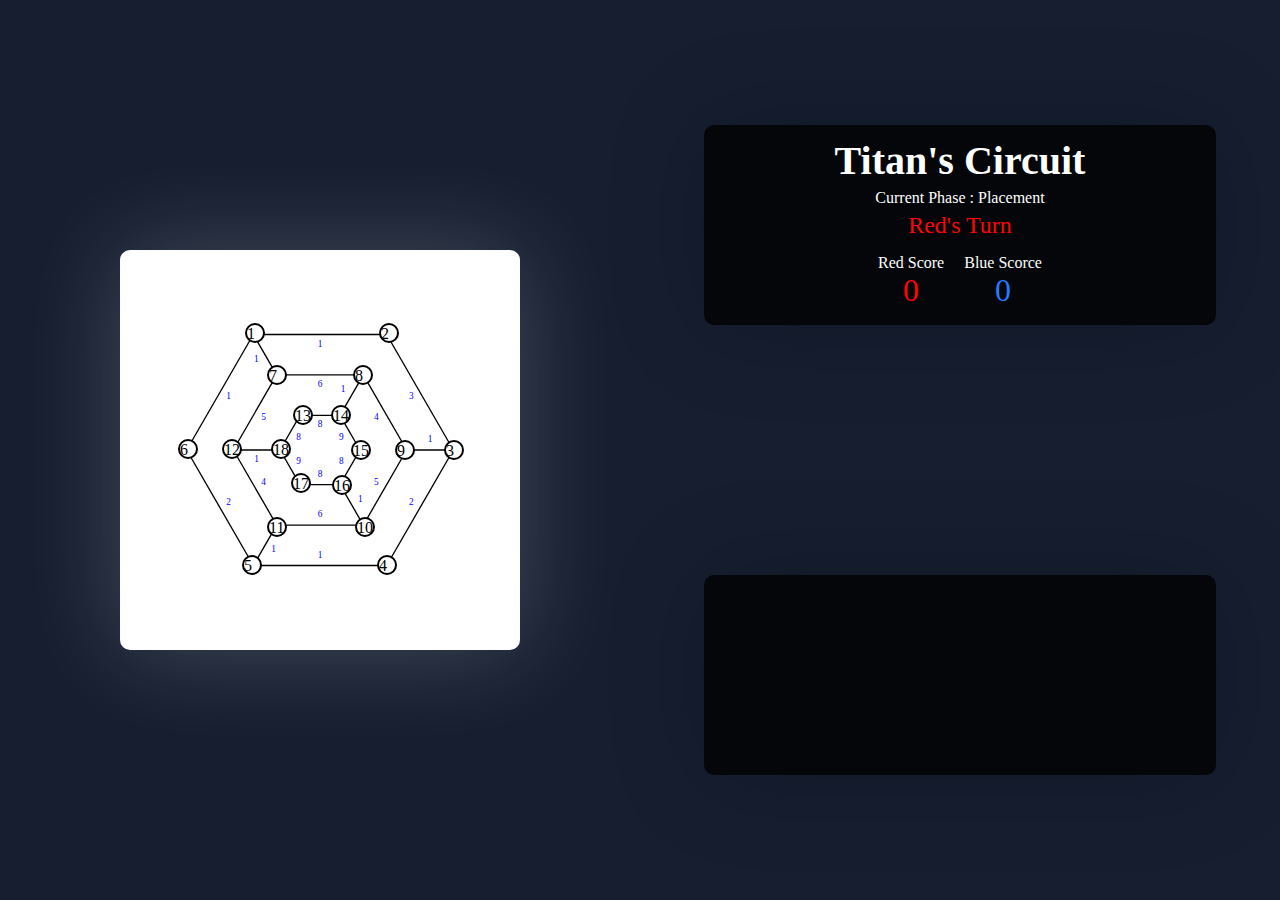
<file: index.html>
<!DOCTYPE html>
<html lang="en">
  <head>
    <title>Titan's Circuit Game</title>
    <link rel="stylesheet" href="style.css" />
  <body>
    <div class="container">


      <div class="box1">
        <div class="svg-container">
         <div class="circle level-1 c1 1">1</div>
         <div class="circle level-1 c2 2">2</div>
         <div class="circle level-1 c3 3">3</div>
         <div class="circle level-1 c4 4">4</div>
         <div class="circle level-1 c5 5">5</div>
         <div class="circle level-1 c6 6">6</div>

         <div class="circle level-2 c7 7">7</div>
         <div class="circle level-2 c8 8">8</div>
         <div class="circle level-2 c9 9">9</div>
         <div class="circle level-2 c10 10">10</div>
         <div class="circle level-2 c11 11">11</div>
         <div class="circle level-2 c12 12">12</div>

         <div class="circle level-3 c13 13">13</div>
         <div class="circle level-3 c14 14">14</div>
         <div class="circle level-3 c15 15">15</div>
         <div class="circle level-3 c16 16">16</div>
         <div class="circle level-3 c17 17">17</div>
         <div class="circle level-3 c18 18">18</div>

        </div>
      </div>


      <div class="box2">


        <div class="scorecard">
          <div class="card-title">Titan's Circuit</div>
          <div class="card-msg">Current Phase : Placement</div>
          <div class="card-main-msg">Red's Turn</div>
          <div class="score-cards">
            <div class="score-card">
              <div class="score-heading">Red Score</div>
              <div class="red-score">0</div>
            </div>
            <div class="score-card">
              <div class="score-heading">Blue Scorce</div>
              <div class="blue-score">0</div>
            </div>
          </div>
        </div>



        <div class="control"></div>
       



      </div>
    </div>

    <script src="app.js"></script>
  </body>
</html>
</file>
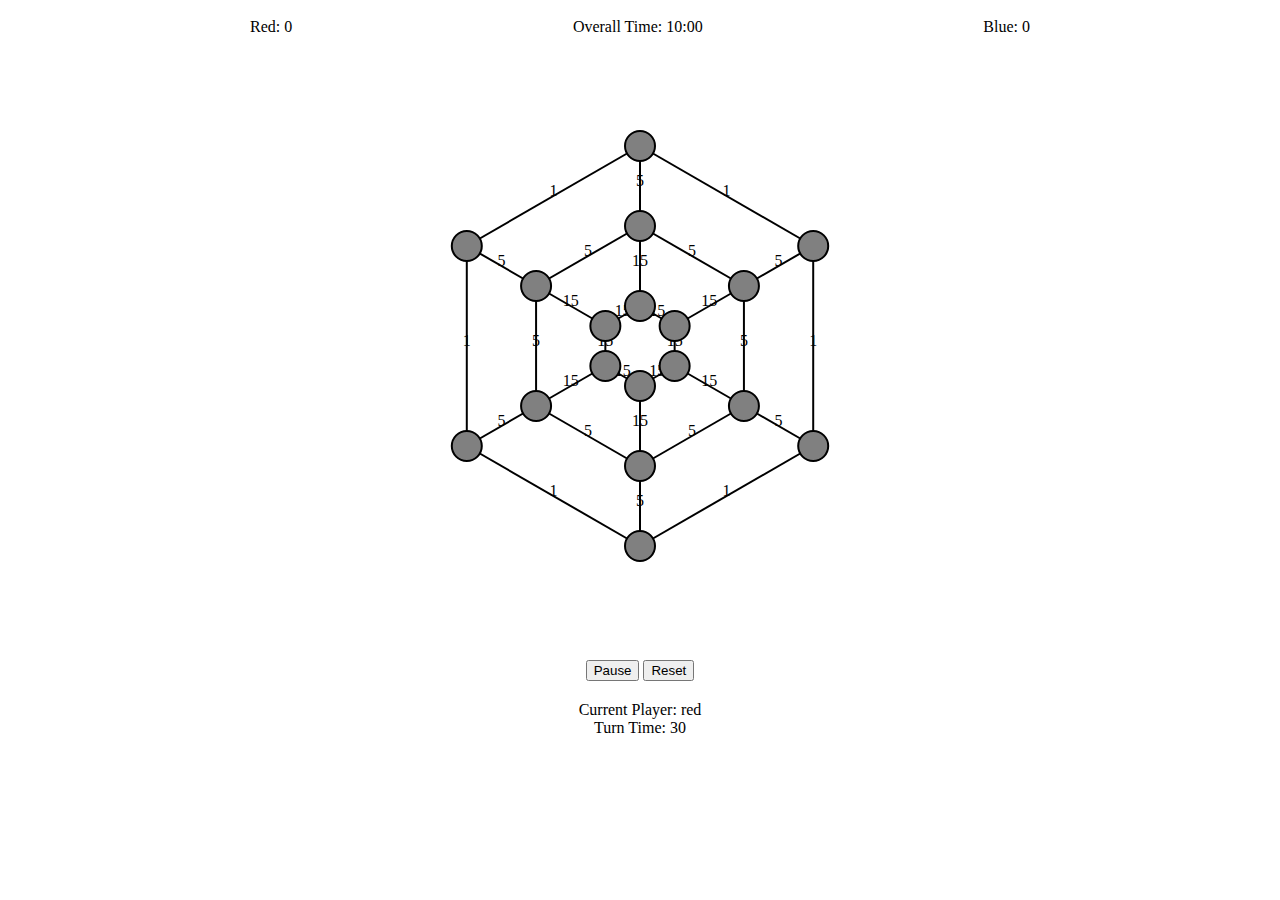
<file: ref.html>
<!DOCTYPE html>
<html>
<head>
    <title>Titan's Circuit</title>
    <style>
        .game-container {
            width: 100%;
            max-width: 800px;
            margin: 0 auto;
        }
        #game-board {
            width: 100%;
            height: 600px;
        }
        .scoreboard {
            display: flex;
            justify-content: space-between;
            padding: 10px;
        }
        .controls {
            text-align: center;
            padding: 10px;
        }
        .turn-info {
            text-align: center;
            padding: 10px;
        }
        @media (max-width: 600px) {
            #game-board {
                height: 400px;
            }
        }
        .selected {
            stroke: yellow;
            stroke-width: 4;
        }
    </style>
</head>
<body>
    <div class="game-container">
        <div class="scoreboard">
            <div class="player-score red">Red: 0</div>
            <div class="timer">Overall Time: <span id="overall-timer">10:00</span></div>
            <div class="player-score blue">Blue: 0</div>
        </div>
        <svg id="game-board" xmlns="http://www.w3.org/2000/svg"></svg>
        <div class="controls">
            <button id="pause-btn">Pause</button>
            <button id="reset-btn">Reset</button>
        </div>
        <div class="turn-info">
            Current Player: <span id="current-player">Red</span>
            <br>
            Turn Time: <span id="turn-timer">30</span>
        </div>
    </div>
    <script>
        class Game {
            constructor() {
                this.nodes = [];
                this.edges = [];
                this.players = {
                    red: { titansPlaced: 0, score: 0 },
                    blue: { titansPlaced: 0, score: 0 }
                };
                this.currentPlayer = 'red';
                this.phase = 'placement';
                this.unlockedCircuits = ['outer'];
                this.overallTimer = 600;
                this.turnTimer = 30;
                this.isPaused = false;
                this.intervalId = null;
                this.selectedTitan = null;
                this.initGame();
            }

            initGame() {
                this.createNodes();
                this.createEdges();
                this.startTimers();
                this.render();
            }

            createNodes() {
                const circuits = [
                    { name: 'outer', radius: 200 },
                    { name: 'middle', radius: 120 },
                    { name: 'inner', radius: 40 }
                ];
                const centerX = 400;
                const centerY = 300;

                circuits.forEach(circuit => {
                    for (let i = 0; i < 6; i++) {
                        const angle = (i * 60 - 30) * (Math.PI / 180);
                        const x = centerX + circuit.radius * Math.cos(angle);
                        const y = centerY + circuit.radius * Math.sin(angle);
                        this.nodes.push({
                            id: `${circuit.name}-${i}`,
                            circuit: circuit.name,
                            x: x,
                            y: y,
                            occupant: null
                        });
                    }
                });
            }

            createEdges() {
                ['outer', 'middle', 'inner'].forEach(circuit => {
                    for (let i = 0; i < 6; i++) {
                        const next = (i + 1) % 6;
                        const node1 = this.nodes.find(n => n.id === `${circuit}-${i}`);
                        const node2 = this.nodes.find(n => n.id === `${circuit}-${next}`);
                        const weight = circuit === 'outer' ? 1 : circuit === 'middle' ? 5 : 15;
                        this.edges.push({
                            id: `${circuit}-${i}-${circuit}-${next}`,
                            nodes: [node1.id, node2.id],
                            weight: weight,
                            controlledBy: null
                        });
                    }
                });

                for (let i = 0; i < 6; i++) {
                    const outerNode = this.nodes.find(n => n.id === `outer-${i}`);
                    const middleNode = this.nodes.find(n => n.id === `middle-${i}`);
                    this.edges.push({
                        id: `outer-${i}-middle-${i}`,
                        nodes: [outerNode.id, middleNode.id],
                        weight: 5,
                        controlledBy: null
                    });

                    const innerNode = this.nodes.find(n => n.id === `inner-${i}`);
                    this.edges.push({
                        id: `middle-${i}-inner-${i}`,
                        nodes: [middleNode.id, innerNode.id],
                        weight: 15,
                        controlledBy: null
                    });
                }
            }

            startTimers() {
                this.intervalId = setInterval(() => this.updateTimers(), 1000);
            }

            updateTimers() {
                if (this.isPaused) return;

                if (this.overallTimer <= 0 || this.turnTimer <= 0) {
                    this.endGame();
                    return;
                }

                this.overallTimer--;
                this.turnTimer--;

                this.renderTimers();
            }

            renderTimers() {
                document.getElementById('overall-timer').textContent = 
                    `${Math.floor(this.overallTimer / 60)}:${(this.overallTimer % 60).toString().padStart(2, '0')}`;
                document.getElementById('turn-timer').textContent = this.turnTimer;
            }

            placeTitan(nodeId) {
                const node = this.nodes.find(n => n.id === nodeId);
                if (!node || node.occupant || !this.unlockedCircuits.includes(node.circuit)) return false;
                if (this.players[this.currentPlayer].titansPlaced >= 4) return false;

                node.occupant = this.currentPlayer;
                this.players[this.currentPlayer].titansPlaced++;
                this.checkCircuitFilled(node.circuit);
                this.updateEdgeControls(node.id);
                this.checkPhaseTransition();
                this.switchPlayer();
                return true;
            }

            moveTitan(fromNodeId, toNodeId) {
                const fromNode = this.nodes.find(n => n.id === fromNodeId);
                const toNode = this.nodes.find(n => n.id === toNodeId);
                if (!fromNode || !toNode || fromNode.occupant !== this.currentPlayer || toNode.occupant) return false;

                const isAdjacent = this.edges.some(edge => 
                    edge.nodes.includes(fromNodeId) && edge.nodes.includes(toNodeId));
                if (!isAdjacent) return false;

                fromNode.occupant = null;
                toNode.occupant = this.currentPlayer;

                this.updateEdgeControls(fromNodeId);
                this.updateEdgeControls(toNodeId);
                this.checkForEliminations(toNodeId);
                this.switchPlayer();
                return true;
            }

            checkCircuitFilled(circuit) {
                const circuitNodes = this.nodes.filter(n => n.circuit === circuit);
                const isFilled = circuitNodes.every(n => n.occupant !== null);
                if (isFilled && circuit === 'outer') this.unlockedCircuits.push('middle');
                else if (isFilled && circuit === 'middle') this.unlockedCircuits.push('inner');
            }

            checkPhaseTransition() {
                if (this.players.red.titansPlaced === 4 && this.players.blue.titansPlaced === 4) {
                    this.phase = 'movement';
                }
            }

            updateEdgeControls(nodeId) {
                const affectedEdges = this.edges.filter(edge => edge.nodes.includes(nodeId));
                affectedEdges.forEach(edge => {
                    const nodes = edge.nodes.map(id => this.nodes.find(n => n.id === id));
                    const occupants = nodes.map(n => n.occupant);
                    if (occupants[0] && occupants[0] === occupants[1]) {
                        if (edge.controlledBy !== occupants[0]) {
                            if (edge.controlledBy) this.players[edge.controlledBy].score -= edge.weight;
                            edge.controlledBy = occupants[0];
                            this.players[edge.controlledBy].score += edge.weight;
                        }
                    } else {
                        if (edge.controlledBy) {
                            this.players[edge.controlledBy].score -= edge.weight;
                            edge.controlledBy = null;
                        }
                    }
                });
            }

            checkForEliminations(nodeId) {
                const node = this.nodes.find(n => n.id === nodeId);
                if (!node.occupant) return;

                this.checkSurrounded(node);
                const adjacentEdges = this.edges.filter(edge => edge.nodes.includes(nodeId));
                adjacentEdges.forEach(edge => {
                    const adjNodeId = edge.nodes.find(id => id !== nodeId);
                    const adjNode = this.nodes.find(n => n.id === adjNodeId);
                    if (adjNode.occupant) this.checkSurrounded(adjNode);
                });
            }

            checkSurrounded(node) {
                const adjacentEdges = this.edges.filter(edge => edge.nodes.includes(node.id));
                const adjacentNodes = adjacentEdges.map(edge => {
                    const otherId = edge.nodes.find(id => id !== node.id);
                    return this.nodes.find(n => n.id === otherId);
                });

                const allOpponent = adjacentNodes.every(adjNode => 
                    adjNode.occupant && adjNode.occupant !== node.occupant);

                if (allOpponent) {
                    this.players[node.occupant].score -= this.calculateScoreLoss(node);
                    node.occupant = null;
                    this.updateEdgeControls(node.id);
                }
            }

            calculateScoreLoss(node) {
                let loss = 0;
                this.edges.filter(edge => edge.nodes.includes(node.id)).forEach(edge => {
                    if (edge.controlledBy === node.occupant) loss += edge.weight;
                });
                return loss;
            }

            switchPlayer() {
                this.currentPlayer = this.currentPlayer === 'red' ? 'blue' : 'red';
                this.turnTimer = 30;
                this.render();
            }

            render() {
                const svg = document.getElementById('game-board');
                svg.innerHTML = '';

                this.edges.forEach(edge => {
                    const node1 = this.nodes.find(n => n.id === edge.nodes[0]);
                    const node2 = this.nodes.find(n => n.id === edge.nodes[1]);
                    const path = document.createElementNS('http://www.w3.org/2000/svg', 'path');
                    path.setAttribute('d', `M ${node1.x} ${node1.y} L ${node2.x} ${node2.y}`);
                    path.setAttribute('stroke', '#000');
                    path.setAttribute('stroke-width', '2');
                    svg.appendChild(path);

                    const midX = (node1.x + node2.x) / 2;
                    const midY = (node1.y + node2.y) / 2;
                    const text = document.createElementNS('http://www.w3.org/2000/svg', 'text');
                    text.setAttribute('x', midX);
                    text.setAttribute('y', midY);
                    text.setAttribute('text-anchor', 'middle');
                    text.setAttribute('fill', 'black');
                    text.textContent = edge.weight;
                    svg.appendChild(text);
                });

                this.nodes.forEach(node => {
                    const circle = document.createElementNS('http://www.w3.org/2000/svg', 'circle');
                    circle.setAttribute('cx', node.x);
                    circle.setAttribute('cy', node.y);
                    circle.setAttribute('r', '15');
                    circle.setAttribute('fill', node.occupant || 'grey');
                    circle.setAttribute('stroke', this.selectedTitan === node.id ? 'yellow' : '#000');
                    circle.setAttribute('stroke-width', this.selectedTitan === node.id ? '4' : '2');
                    circle.addEventListener('click', () => this.handleNodeClick(node.id));
                    svg.appendChild(circle);
                });

                document.querySelector('.red').textContent = `Red: ${this.players.red.score}`;
                document.querySelector('.blue').textContent = `Blue: ${this.players.blue.score}`;
                document.getElementById('current-player').textContent = this.currentPlayer;
            }

            handleNodeClick(nodeId) {
                if (this.phase === 'placement') {
                    if (this.players[this.currentPlayer].titansPlaced < 4) {
                        this.placeTitan(nodeId);
                    } else {
                        const node = this.nodes.find(n => n.id === nodeId);
                        if (node.occupant === this.currentPlayer) {
                            this.selectedTitan = this.selectedTitan === nodeId ? null : nodeId;
                        } else if (this.selectedTitan) {
                            this.moveTitan(this.selectedTitan, nodeId);
                            this.selectedTitan = null;
                        }
                    }
                } else if (this.phase === 'movement') {
                    if (this.selectedTitan) {
                        this.moveTitan(this.selectedTitan, nodeId);
                        this.selectedTitan = null;
                    } else {
                        const node = this.nodes.find(n => n.id === nodeId);
                        if (node.occupant === this.currentPlayer) {
                            this.selectedTitan = nodeId;
                        }
                    }
                }
                this.render();
            }

            endGame() {
                clearInterval(this.intervalId);
                const winner = this.players.red.score > this.players.blue.score ? 'Red' : 'Blue';
                alert(`Game Over! Winner: ${winner}`);
            }
        }

        const game = new Game();

        document.getElementById('pause-btn').addEventListener('click', () => {
            game.isPaused = !game.isPaused;
            document.getElementById('pause-btn').textContent = game.isPaused ? 'Resume' : 'Pause';
        });

        document.getElementById('reset-btn').addEventListener('click', () => {
            location.reload();
        });
    </script>
</body>
</html>
</file>
<file: style.css>
*{
    padding: 0;
    margin: 0;
    box-sizing: border-box;
}
body{
    background-color: #161E30;
}
.container{
    height: 100vh;
    width: 100vw;
    display: flex;
    flex-direction: row;
}
.box1{
    width: 50%;
    height: 100%;
    display: flex;
    justify-content: center;
    align-items: center;
    /* background-color: blanchedalmond; */

}
.box2{
    width: 50%;
    height: 100%;
    /* background-color: aqua; */
    flex-shrink: 2;
    display: flex;
    flex-direction: column;
    justify-content: space-around;
    align-items: center;
}
.scorecard,.control{
    width: 80%;
    height: 200px;
    background-color:rgba(0, 0, 0, 0.8);
    border-radius: 10px;
    box-shadow: 0px 0px 100px rgba(0, 0, 0, 0.2);
     display: flex;
    flex-direction: column;
    align-items: center;
    text-align: center;
    justify-content: center;
    color: white;
}
.card-title{
    font-size: 2.5rem;
    font-weight: 700;
    padding: 5px;
}

.card-main-msg{
    font-size: 1.5rem;
    color: rgb(255, 4, 4);
     padding: 5px;
}

.score-cards{
    display: flex;
    
}
.score-card{
    margin: 10px;
}
.red-score{
    text-align: center;
    font-size: 2rem;
    color:  rgb(255, 4, 4);
}
.blue-score{
    text-align: center;
    font-size: 2rem;
    color:  rgb(34, 123, 255);
}
.red-timer{
    font-size: 1.5rem;
    color: red;
    padding: 10px;
}
.blue-timer{
    font-size: 1.5rem;
    color: rgb(34, 123, 255);
    padding: 10px;
}
.btns{
  display: flex;
  flex-wrap: wrap;
  & button{
    border: none;
    border-radius: 10px;
    margin: 10px;
    height: 20px;
    width: 60px;
    background-color: rgb(224, 245, 169);
    font-size: 1rem;
  }
  & button:hover{
    background-color: rgba(224, 245, 169, 0.5);
  }
}




.svg-container{
    height: 400px;
    width: 400px;
    background-color: white;
    background-image: url("hex-grid.svg");
    background-size: cover;
    border-radius: 10px;
    box-shadow: 0px 0px 100px rgba(255, 255, 255, 0.2);
    

}
.circle{
    position: relative;
    height: 20px;
    width: 20px;
    border-radius: 50%;
    background-color:rgb(255, 255, 255);
    border: 2px solid black;
    display: inline-block;
    cursor: pointer;
}
.c1 {
    top: 73px;
    left: 125px;
}
.c2 {
    top: 73px;
    left: 235px;
}
.c3 {
    top: 190px;
    left: 276px;
}
.c4 {
    top: 305px;
    left: 185px;
}
.c5 {
    top: 305px;
    left: 26px;
}
.c6 {
    top: 189px;
    left: -62px;
}
.c7 {
    top: 115px;
    left: 3px;
}
.c8 {
    top: 115px;
    left: 65px;
}
.c9 {
    top: 190px;
    left: 83px;
}
.c10 {
    top: 267px;
    left: 19px;
}
.c11 {
    top: 267px;
    left: -93px;
}
.c12 {
    top: 189px;
    left: -162px;
}
.c13 {
    top: 155px;
    left: -115px;
}
.c14 {
    top: 155px;
    left: -101px;
}
.c15 {
    top: 190px;
    left: -105px;
}
.c16 {
    top: 225px;
    left: -148px;
}
.c17 {
    top: 203px;
    left: 171px;
}
.c18 {
    top: 169px;
    left: 127px;
}





@media (max-width:1250px) {
    .container{
    flex-direction: column;
    justify-content: center;
    align-items: center;
    }
    .box1{
    width: 100%;
    height: 60%;
    justify-content: center;
    align-items: center;
    /* background-color: blanchedalmond; */
   }
   .box2{
    width: 100%;
    height: 40%;
    /* background-color: rgb(21, 255, 0); */
    flex-direction: row;
    justify-content: space-around;
    align-items: center;
 }
  .scorecard,.control{
    width: 40%;
  }


}
</file>
